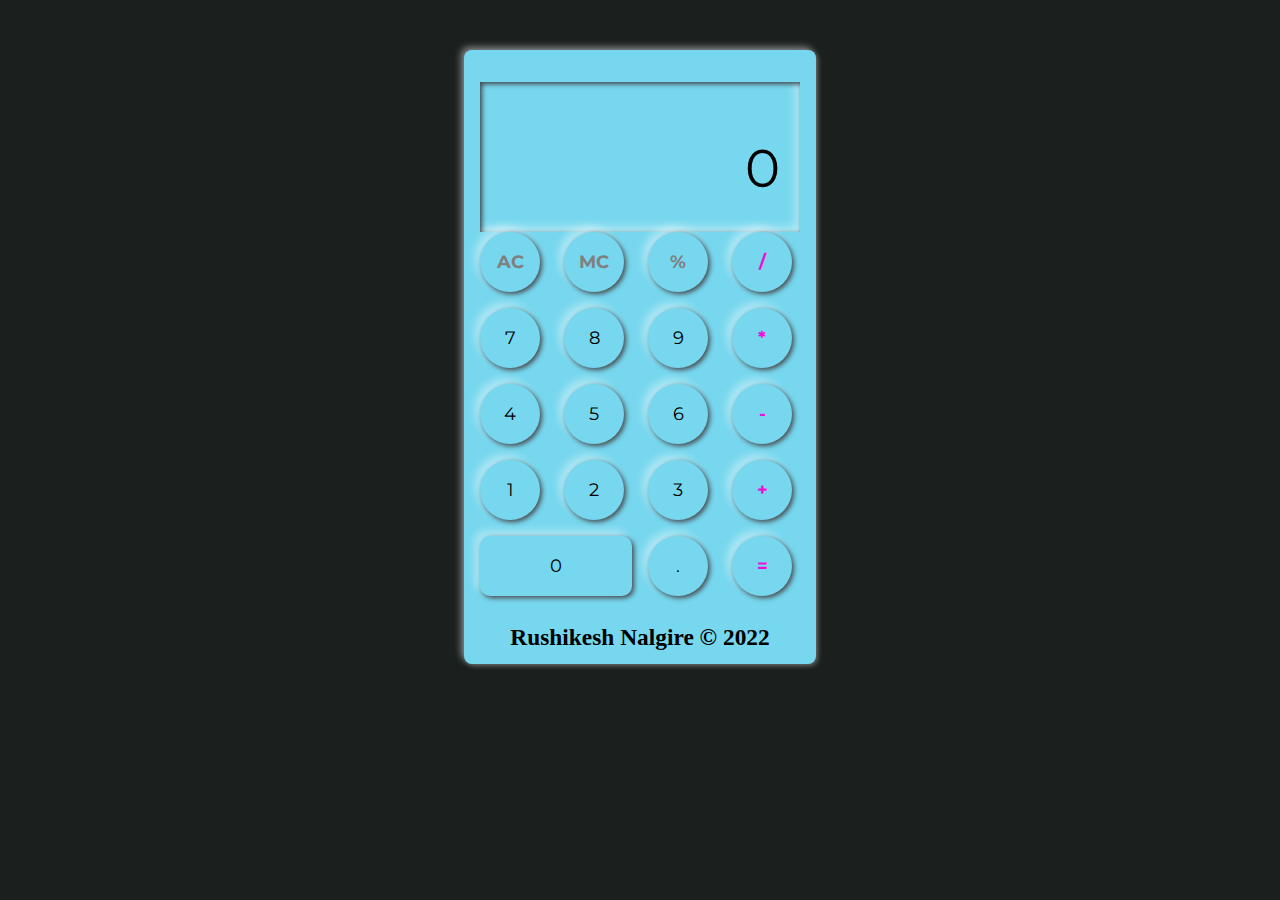
<file: CalC/index.html>
<!-- Task 3 for Oasis Infobyte Web Development Internship
By Rushikesh Nalgire -->



<!DOCTYPE html>
<html lang="en">

<head>
  <meta charset="UTF-8">
  <title>Simple Calculator</title>
  <link rel="stylesheet" href="./style.css">

</head>

<body>
  <div class="container">
    <div class="result">
      <p id="result-box">0</p>
    </div>


    <div class="buttons">
      <div class="button action-btn" id="clear"> AC </div>
      <div class="button action-btn"> MC</div>
      <div class="button num-button  action-btn"> %</div>
      <div class="button num-button  calc-action-btn"> /</div>
      <div class="button num-button seven">7</div>
      <div class="button num-button eight">8</div>
      <div class="button num-button  nine">9</div>
      <div class="button num-button  calc-action-btn">*</div>
      <div class="button num-button  four">4</div>
      <div class="button num-button  five">5</div>
      <div class="button num-button  six">6</div>
      <div class="button num-button  calc-action-btn">-</div>
      <div class="button num-button  one">1</div>
      <div class="button num-button  two">2</div>
      <div class="button num-button  three">3</div>
      <div class="button num-button  calc-action-btn">+</div>
      <div class="button num-button  zero">0</div>
      <div class="button num-button  point">.</div>
      <div class="button calc-action-btn" id="total">=</div>
    </div>
    <div class="name">
        <h3>Rushikesh Nalgire &copy 2022</h3>
    </div>

  </div>
  <script src='https://cdnjs.cloudflare.com/ajax/libs/gsap/3.1.1/gsap.min.js'></script>
  <script src="./index.js"></script>

</body>

</html>
</file>
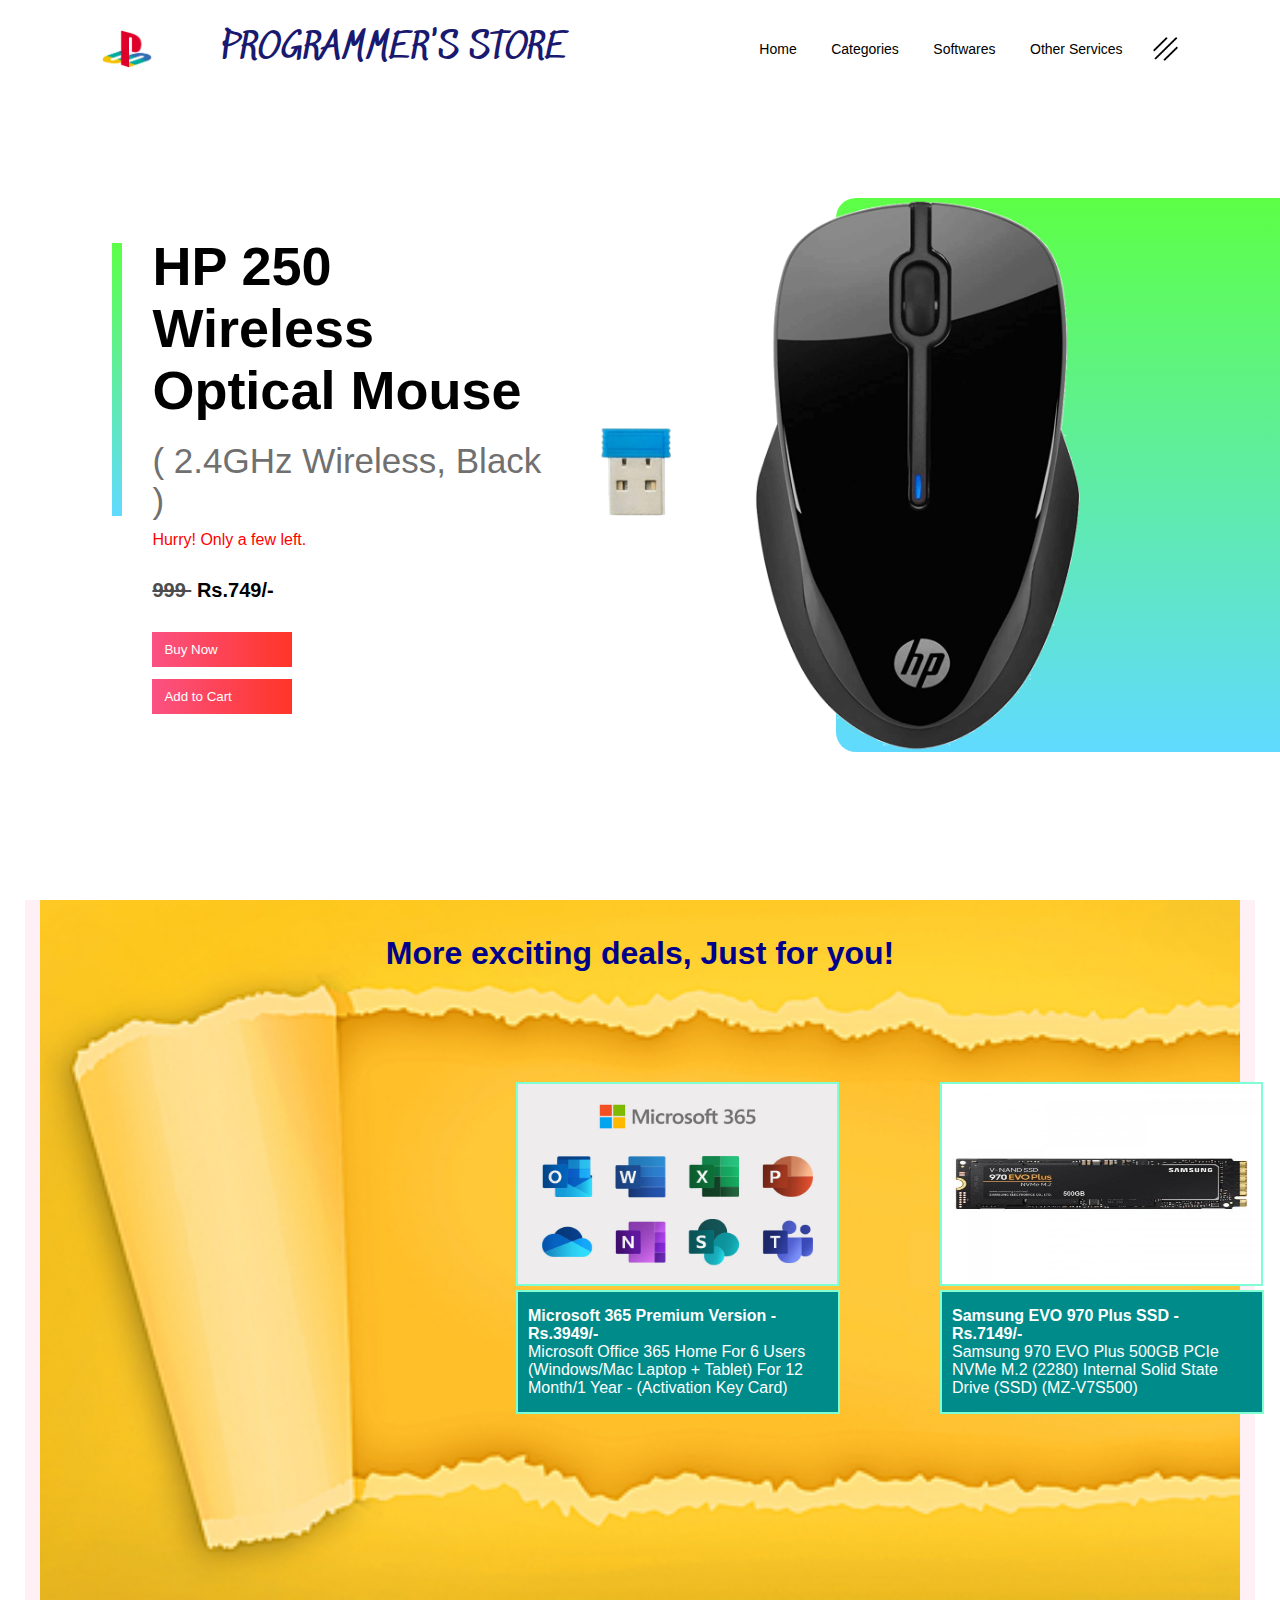
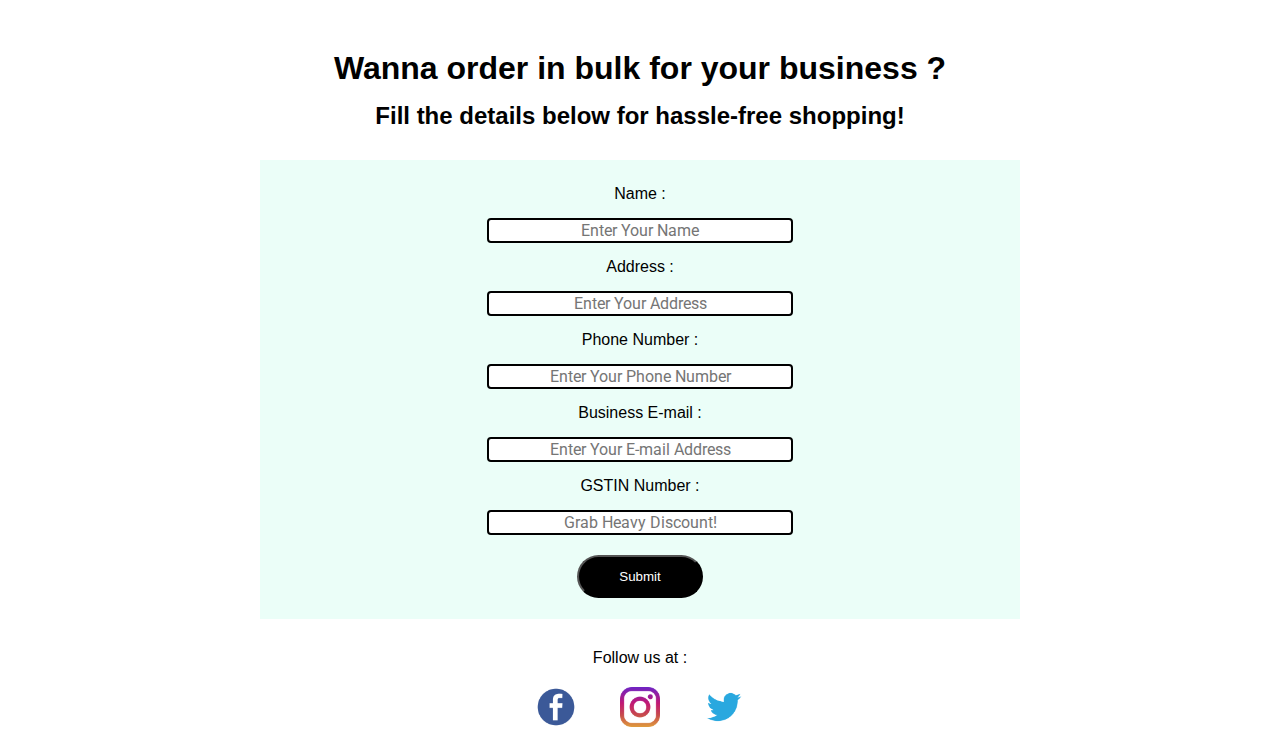
<file: Landing Page/index.html>
<!-- Task 1 for Oasis Infobyte Web Development Internship
By Rushikesh Nalgire -->



<!DOCTYPE html>
<html lang="en">

<head>
    <meta charset="UTF-8">
    <meta http-equiv="X-UA-Compatible" content="IE=edge">
    <meta name="viewport" content="width=device-width, initial-scale=1.0">
    <link rel="stylesheet" href="style.css">
    <link
        href="https://fonts.googleapis.com/css2?family=Neonderthaw&family=Playfair+Display&family=Roboto+Slab:wght@500&family=Roboto:wght@500&family=Sedgwick+Ave&display=swap"
        rel="stylesheet">
    <title>Programmer's Store</title>
</head>

<body>
    <div class="container">
        <div class="navbar">
            <img src="img/logo.png" class="logo">
            <p class="name">PROGRAMMER'S STORE</p>
            <nav>
                <ul>
                    <li><a href="">Home</a></li>
                    <li><a href="">Categories</a></li>
                    <li><a href="">Softwares</a></li>
                    <li><a href="">Other Services</a></li>
                </ul>
            </nav>
            <img src="img/menu.png" class="menu-icon">
        </div>

        <div class="row-1">
            <div class="col-1">
                <h2>HP 250<br>Wireless Optical Mouse</h2>
                <h3>( 2.4GHz Wireless, Black )</h3>
                <p>Hurry! Only a few left.</p>
                <h4><span class="line-through">999 </span>&nbsp;Rs.749/-</h4>
                <div>
                    <button class="btn">Buy Now<img src="img/arrow.png"></button>
                </div>
                <div class="addcart">
                    <button class="btn">Add to Cart<img src="img/arrow.png"></button>
                </div>
            </div>
            <div class="col-2">
                <img src="img/mouse.png" class="controller">
                <div class="color-box"></div>
                <div class="add-btn">
                </div>
            </div>
        </div>

    </div>


    <div class="more-items">
        <div class="more-head">
            <h1>
                More exciting deals, Just for you!
            </h1>
        </div>
        <div class="row">
            <div class="col">
                <div class="card-left">
                    <img src="img/microsoft.jpg" class="card-img-top" alt="...">
                    <div class="card-body">
                        <h4 class="card-title">Microsoft 365 Premium Version - <span>Rs.3949/-</span></h4>
                        <p class="card-text">Microsoft Office 365 Home For 6 Users (Windows/Mac Laptop + Tablet) For 12 Month/1 Year - (Activation Key Card)</p>
                    </div>
                </div>
            </div>
            <div class="col">
                <div class="card-right">
                    <img src="img/samsung970.jpg" class="card-img-top" alt="...">
                    <div class="card-body">
                        <h4 class="card-title">Samsung EVO 970 Plus SSD - <span>Rs.7149/-</span></h4>
                        <p class="card-text">Samsung 970 EVO Plus 500GB PCIe NVMe M.2 (2280) Internal Solid State Drive (SSD) (MZ-V7S500)</p>
                    </div>
                </div>
            </div>
        </div>
    </div>
    </div>
    </div>

    <div class="bulk">
        <h1>
            Wanna order in bulk for your business ?
        </h1>
    </div>
    <div class="bulk">
        <h2>
            Fill the details below for hassle-free shopping!
        </h2>
    </div>

    <div class="last">
        <form action="backend.php">
            <div class="form-group">
                Name :<input type="text" name="Name" placeholder="Enter Your Name">
            </div>
            <div class="form-group">
                Address :<input type="text" name="Name" placeholder="Enter Your Address">
            </div>
            <div class="form-group">
                Phone Number :<input type="text" name="Name" placeholder="Enter Your Phone Number">
            </div>
            <div class="form-group">
                Business E-mail :<input type="text" name="Name" placeholder="Enter Your E-mail Address">
            </div>
            <div class="form-group">
                GSTIN Number :<input type="text" name="Name" placeholder="Grab Heavy Discount!">
            </div>
            <button class="form-sub">Submit</button>
        </form>
    </div>

    <div class="follow">
        <p>Follow us at :</p>
    </div>
    <div class="social-links">
        <img src="img/facebook.png">
        <img src="img/instagram.png">
        <img src="img/twitter.png">
    </div>
</body>

</html>
</file>
<file: CalC/style.css>
/* Task 3 for Oasis Infobyte Web Development Internship
By Rushikesh Nalgire */



@import url('https://fonts.googleapis.com/css?family=Montserrat&display=swap');

body {
  background: #1b201f;
  font-family: 'Montserrat', sans-serif;
}
.container {
  background: #76d7ee;
  width: 320px;
  height: 550px;
  border-radius: .5em;
  box-shadow: -3px -3px 7px #ffffff73, 2px 2px 5px rgba(255, 255, 255, 0.29);
  margin: 50px auto;
  padding: 32px 16px;
  display: flex;
  flex-direction: column;
  justify-content: space-between;
  
}
.container .result {
  width: 100%;
  height: 150px;
  box-shadow: inset 2px 2px 5px #3e404a, inset -5px -5px 10px #ffffff73;
  
}
.container .result p {
  font-size: 40pt;
  overflow-y: auto;
  text-align: right;
  padding-right: 20px;

}

.container .buttons {
  display: grid;
  grid-template-columns: repeat(4, 1fr);
  grid-gap: 1em;
}
.container .buttons .button, .container .buttons .num-button  {
  cursor: grab;
  text-align: center;
  width: 60px;
  font-size:18px;
  height: 60px;
  display: grid;
  place-content: center;
  border-radius: 50%;
  box-shadow: 2px 2px 5px #46474c, -5px -5px 10px #ffffff73;
}
.button:hover{
  color: #3498db;

 
}


/*  UTILITIES*/
.container .buttons .zero {
  grid-column: 1/ 3;
  width: 100%;
  font-size:18px;
  border-radius: 10px;
  box-shadow: 2px 2px 5px #46474c, -5px -5px 10px #ffffff73;
}

 
.action-btn {
  color: grey;
  font-weight: bold;
}
.calc-action-btn{
  color: #ed11d7;
  font-size: 20px;
  font-weight: bold;
}


/* NAME */
.name{
    margin-top: 5px;
    font-size: 20px;
    font-family: 'Times New Roman', Times, serif;
    display: flex;
    justify-content: center;
}
</file>
<file: Landing Page/style.css>
/* Task 1 for Oasis Infobyte Web Development Internship
By Rushikesh Nalgire */



*{
    margin: 0;
    padding: 0;
    font-family: sans-serif;
}

.container{
    width: 100%;
    min-height: 100vh;
    padding-left: 8%;
    padding-right: 8%;
    box-sizing: border-box;
    overflow: hidden;
}

.name{
    font-family: 'Sedgwick Ave', cursive;
    margin: auto 70px;
    font-size: 35px;
    color: midnightblue;
}

.navbar{
    position: sticky;
    width: 100%;
    display: flex;
    align-items: center;
}

.logo{
    width: 50px;
    cursor: pointer;
    margin: 30px 0;
}

.menu-icon{
    width: 25px;
    cursor: pointer;
}

nav{
    flex: 1;
    text-align: right;
}

nav ul li{
    list-style: none;
    display: inline-block;
    margin-right: 30px;
}

nav ul li a{
    text-decoration: none;
    color: #000;
    font-size: 14px;
}

nav ul li a:hover{
    color: #ff5ea2;
}

.row-1{
    display: flex;
    justify-content: space-between;
    align-items: center;
    margin: 100px 0;
}

.col-1{
    flex-basis: 40%;
    position: relative;
    margin-left: 50px;
}

.col-1 h2{
    font-size: 54px;
}

.col-1 h3{
    font-size: 35px;
    color: #707070;
    font-weight: 100;
    margin: 20px 0 10px;
}

.col-1 p{
    font-size: 16px;
    color: #ff0000;
    font-weight: 100;
}

.line-through{
    text-decoration: line-through;
    text-decoration-thickness: 2px;
    color: rgb(77, 77, 77);
}

.col-1 h4{
    margin: 30px 0;
    font-size: 20px;
}

.btn{
    display: inline-flex;
    width: 140px;
    border: 0;
    padding: 10px 12px;
    outline: none;
    color: #fff;
    background: linear-gradient(to right, #fb5283, #ff3527);
    transition: width 0.5s;
}

.btn-1{
    padding-right: 12px;
}
.btn img{
    width: 30px;
    display: none;
}

.btn:hover img{
    display: block;
}

.btn:hover{
    width: 160px;
    display: flex;
    align-items: center;
    justify-content: space-between;
}

.col-1::after{
    content: '';
    width: 10px;
    height: 57%;
    background: linear-gradient(#5dff46, #60daff);
    position: absolute;
    left: -40px;
    top: 8px;
}

.col-2{
    position: relative;
    flex-basis: 60%;
    display: flex;
    align-items: center;
}

.col-2 .controller{
    width: 90%;
}

.color-box{
    position: absolute;
    right: 0;
    top: 0;
    background: linear-gradient(#5dff46, #60daff);
    border-radius: 20px 0 0 20px;
    height: 100%;
    width: 80%;
    z-index: -1;
    transform: translateX(150px);
}

.add-btn{
    text-align: center;
    color:#fff;
    cursor: pointer;
}

.add-btn img{
    width: 35px;
    margin-bottom: 5px;
}

.follow{
    text-align: center;
}

.social-links{
    text-align: center;
}

.social-links img{
    height: 40px;
    margin: 20px;
    cursor: pointer;
    background-color: #fff;
}

.addcart{
    margin-top: 12px;
}

.bulk{
    display: flex;
    justify-content: center;
    align-items: center;
}

.bulk h1{
    margin-top: 50px;
    margin-bottom: 15px;
}


.form-group{
    text-align: center;
}

.form-group input {
    font-family: 'Roboto', sans-serif;
    text-align: center;
    display: block;
    width: 300px;
    padding: 1px;
    border: 2px solid black;
    margin: 15px auto;
    font-size: 16px;
    border-radius: 4px;
}

form{
    background-color: #06eca014;
    padding-top: 25px;
    padding-bottom: 1px;
    margin: 30px 260px;
}

.form-sub{
    display: block;
    text-align: center;
    margin: 20px auto;
    background: black;
    border-radius: 30px;
    color: white;
    padding: 12px 40px;
}

.form-sub:hover{
    cursor: pointer;
}






.more-items{
    background: url(img/yellow.jpg);
    height: 700px;
    margin: 0 25px;
    background-size: cover;
    border-left: 15px solid;
    border-right: 15px solid;
    border-color: lavenderblush;
    /* display: block; */
}

.more-head{
    padding: 35px;
    display: flex;
    justify-content: center;
}

.more-head h1{
    color: darkblue;
}

.row{
    
    display: flex;
    justify-content: center;
    align-items: center;
    margin: 75px 800px;
}

.card-left{
    margin: 0 100px;
}

.card-left img {
    width: 319px;
    height: 200px;
    border: 2px solid aquamarine;
    cursor: pointer;
}

.card-right img {
    width: 319px;
    height: 200px;
    border: 2px solid aquamarine;
    cursor: pointer;
}

.card-body{
    width: 300px;
    border: 2px solid aquamarine;
    color: white;
    background: darkcyan;
    padding: 15px 10px;
    cursor: pointer;
}
</file>
